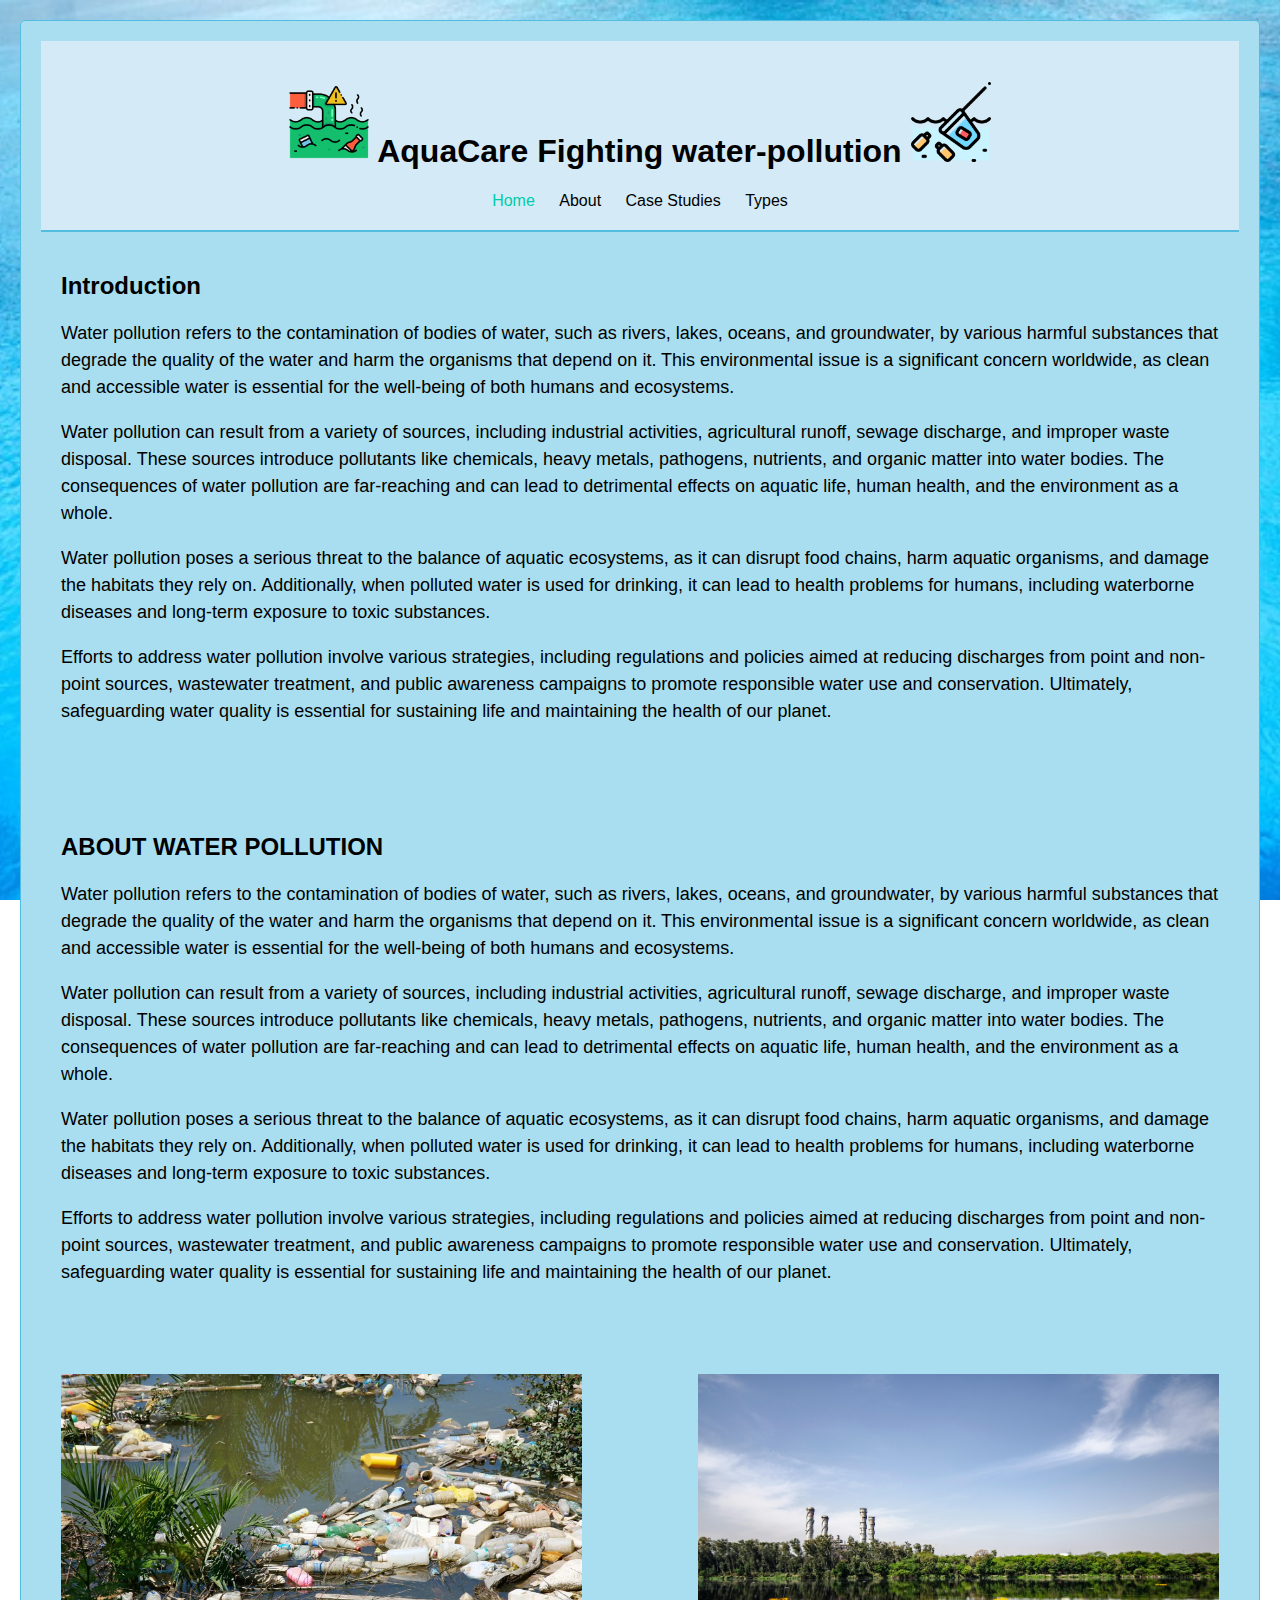
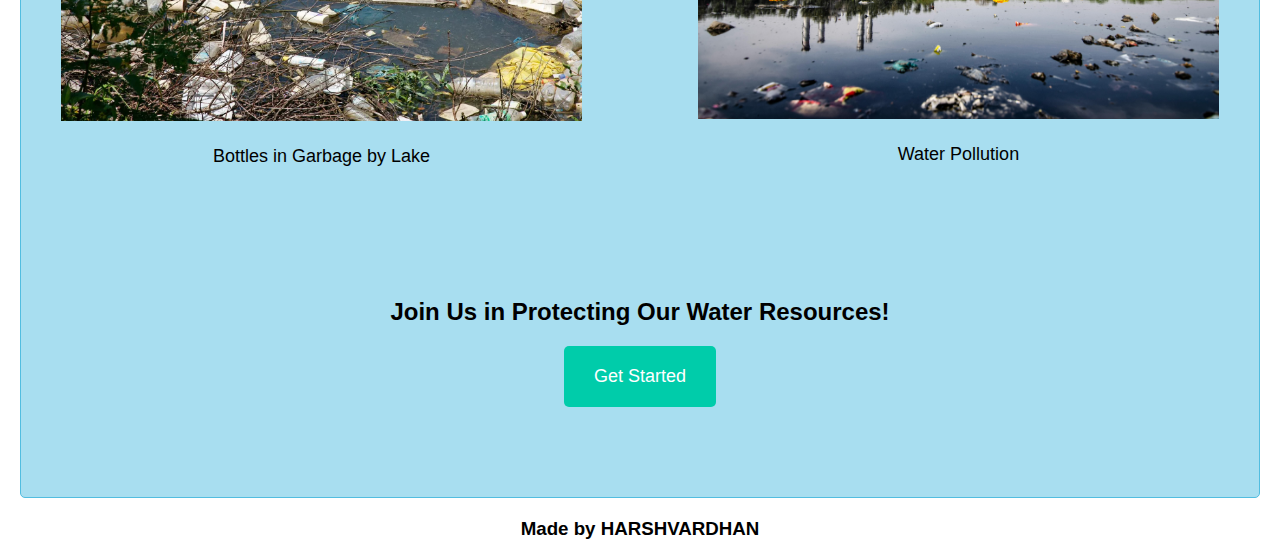
<file: index.html>
<!DOCTYPE html>
<html lang="en">
<head>
    <meta charset="UTF-8">
    <meta name="viewport" content="width=device-width, initial-scale=1.0">
    <link rel="stylesheet" href="index.css">
    <title>Welcome to Water Pollution Hub!</title>
</head>
<body>
    <div class="container">
        <header>
            <h1> <img src="icon1.png" alt="Water Pollution Icon" style="width: 80px; height: auto;"> AquaCare Fighting water-pollution <img src="icon2.png" alt="Water Pollution Icon" style="width: 80px; height: auto;"></h1>
            <nav>
                <ul>
                    <li><a href="index.html" class="active">Home</a></li>
                    <li><a href="about.html">About</a></li>
                    <li><a href="case.html">Case Studies</a></li>
                    <li><a href="types.html">Types</a></li>
                </ul>
            </nav>
        </header>
        <section id="intro">
            <h2><strong>Introduction</strong></h2>
            <p>Water pollution refers to the contamination of bodies of water, such as rivers, lakes, oceans, and groundwater, by various harmful substances that degrade the quality of the water and harm the organisms that depend on it. This environmental issue is a significant concern worldwide, as clean and accessible water is essential for the well-being of both humans and ecosystems.</p>
            <p>Water pollution can result from a variety of sources, including industrial activities, agricultural runoff, sewage discharge, and improper waste disposal. These sources introduce pollutants like chemicals, heavy metals, pathogens, nutrients, and organic matter into water bodies. The consequences of water pollution are far-reaching and can lead to detrimental effects on aquatic life, human health, and the environment as a whole.</p>
            <p>Water pollution poses a serious threat to the balance of aquatic ecosystems, as it can disrupt food chains, harm aquatic organisms, and damage the habitats they rely on. Additionally, when polluted water is used for drinking, it can lead to health problems for humans, including waterborne diseases and long-term exposure to toxic substances.</p>
            <p>Efforts to address water pollution involve various strategies, including regulations and policies aimed at reducing discharges from point and non-point sources, wastewater treatment, and public awareness campaigns to promote responsible water use and conservation. Ultimately, safeguarding water quality is essential for sustaining life and maintaining the health of our planet.</p>
        </section>


        <section id="about-water-pollution">
            <h2><strong>ABOUT WATER POLLUTION</strong></h2>
            <p>Water pollution refers to the contamination of bodies of water, such as rivers, lakes, oceans, and groundwater, by various harmful substances that degrade the quality of the water and harm the organisms that depend on it. This environmental issue is a significant concern worldwide, as clean and accessible water is essential for the well-being of both humans and ecosystems.</p>
            <p>Water pollution can result from a variety of sources, including industrial activities, agricultural runoff, sewage discharge, and improper waste disposal. These sources introduce pollutants like chemicals, heavy metals, pathogens, nutrients, and organic matter into water bodies. The consequences of water pollution are far-reaching and can lead to detrimental effects on aquatic life, human health, and the environment as a whole.</p>
            <p>Water pollution poses a serious threat to the balance of aquatic ecosystems, as it can disrupt food chains, harm aquatic organisms, and damage the habitats they rely on. Additionally, when polluted water is used for drinking, it can lead to health problems for humans, including waterborne diseases and long-term exposure to toxic substances.</p>
            <p>Efforts to address water pollution involve various strategies, including regulations and policies aimed at reducing discharges from point and non-point sources, wastewater treatment, and public awareness campaigns to promote responsible water use and conservation. Ultimately, safeguarding water quality is essential for sustaining life and maintaining the health of our planet.</p>
        </section>

        <section id="images">
            <div class="image-container">
                <img src="bottles-garbage-lake.webp" alt="Bottles in Garbage by Lake">
                <p>Bottles in Garbage by Lake</p>
            </div>
            <div class="image-container">
                <img src="wp.jpeg" alt="Water Pollution">
                <p>Water Pollution</p>
            </div>
        </section>

        <section id="call-to-action">
            <h2>Join Us in Protecting Our Water Resources!</h2>
            <div class="button"><a href="types.html" class="get-started-button">Get Started</a></div>
        </section>
    </div>
    <footer><h3>Made by HARSHVARDHAN</h3</footer>
</body>
</html>
</file>
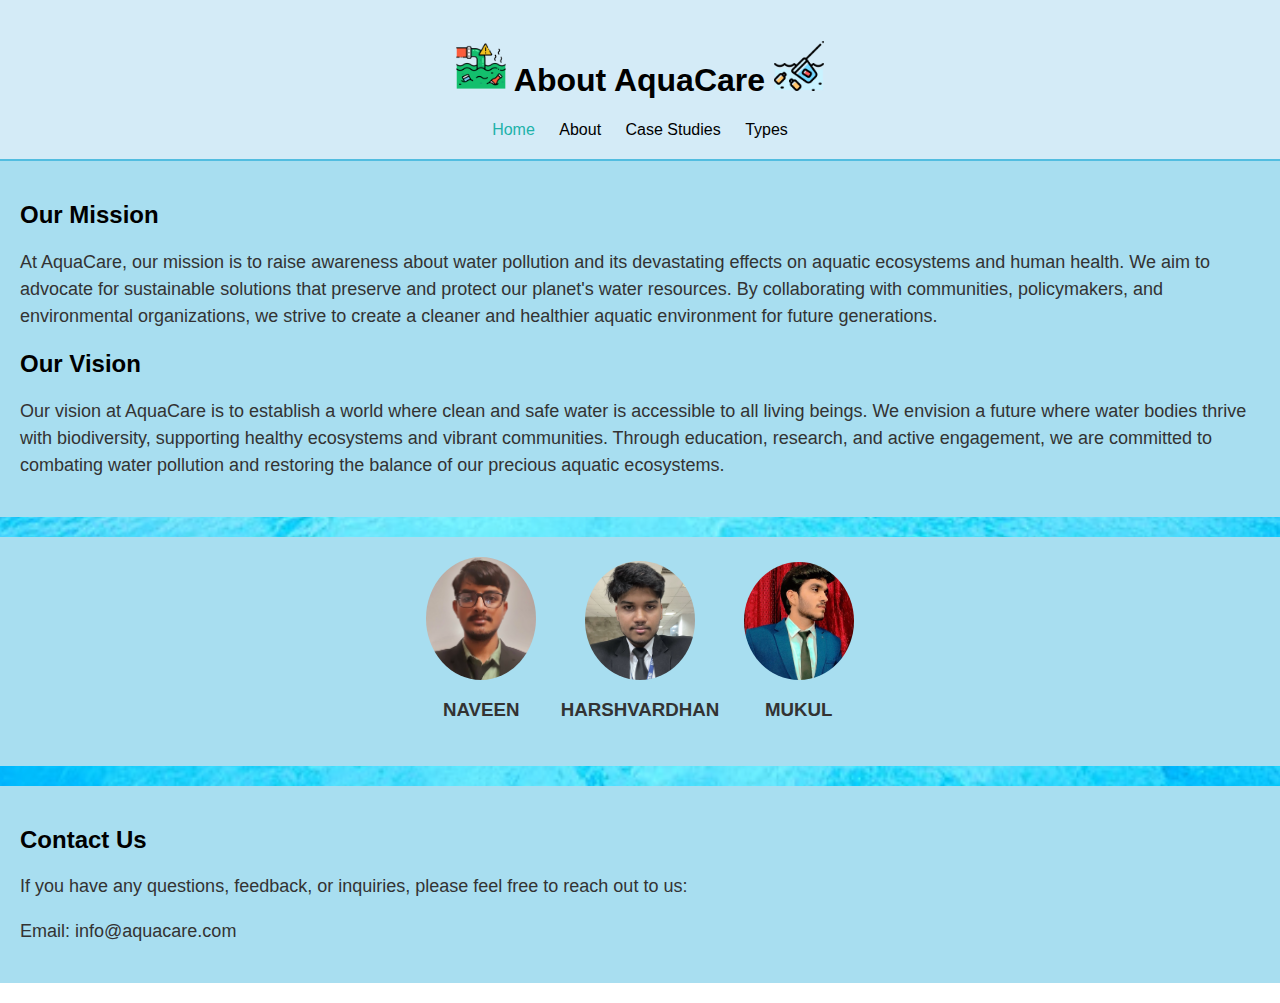
<file: about.html>
<!DOCTYPE html>
<html lang="en">

<head>
    <meta charset="UTF-8">
    <meta name="viewport" content="width=device-width, initial-scale=1.0">
    <title>About Water Pollution</title>
    <link rel="stylesheet" href="about.css">
</head>

<body>
    <header>
        <h1> 
            <img src="icon1.png" alt="Water Pollution Icon" width="50" height="50"> 
            About AquaCare 
            <img src="icon2.png" alt="Water Pollution Icon" width="50" height="50">
        </h1>
        <nav>
            <ul>
                <li><a href="index.html" class="active">Home</a></li>
                <li><a href="about.html">About</a></li>
                <li><a href="case.html">Case Studies</a></li>
                <li><a href="types.html">Types</a></li>
            </ul>
        </nav>
    </header>

    <section id="mission-vision">
        <h2>Our Mission</h2>
        <p>At AquaCare, our mission is to raise awareness about water pollution and its devastating effects on aquatic ecosystems and human health. We aim to advocate for sustainable solutions that preserve and protect our planet's water resources. By collaborating with communities, policymakers, and environmental organizations, we strive to create a cleaner and healthier aquatic environment for future generations.</p>

        <h2>Our Vision</h2>
        <p>Our vision at AquaCare is to establish a world where clean and safe water is accessible to all living beings. We envision a future where water bodies thrive with biodiversity, supporting healthy ecosystems and vibrant communities. Through education, research, and active engagement, we are committed to combating water pollution and restoring the balance of our precious aquatic ecosystems.</p>
    </section>

    <div id="team">
        <div class="team-member">
            <img src="nav.jpg" alt="Nav's Picture">
            <h3>NAVEEN</h3>
        </div>
        <div class="team-member">
            <img src="har.jpg" alt="Har's Picture">
            <h3>HARSHVARDHAN</h3>
        </div>
        <div class="team-member">
            <img src="muk.jpg" alt="Muk's Picture">
            <h3>MUKUL</h3>
        </div>
    </div>

    <!-- Add more team members here -->

    <section id="contact-info">
        <h2>Contact Us</h2>
        <p>If you have any questions, feedback, or inquiries, please feel free to reach out to us:</p>
        <p>Email: info@aquacare.com</p>
    </section>
</body>

</html>
</file>
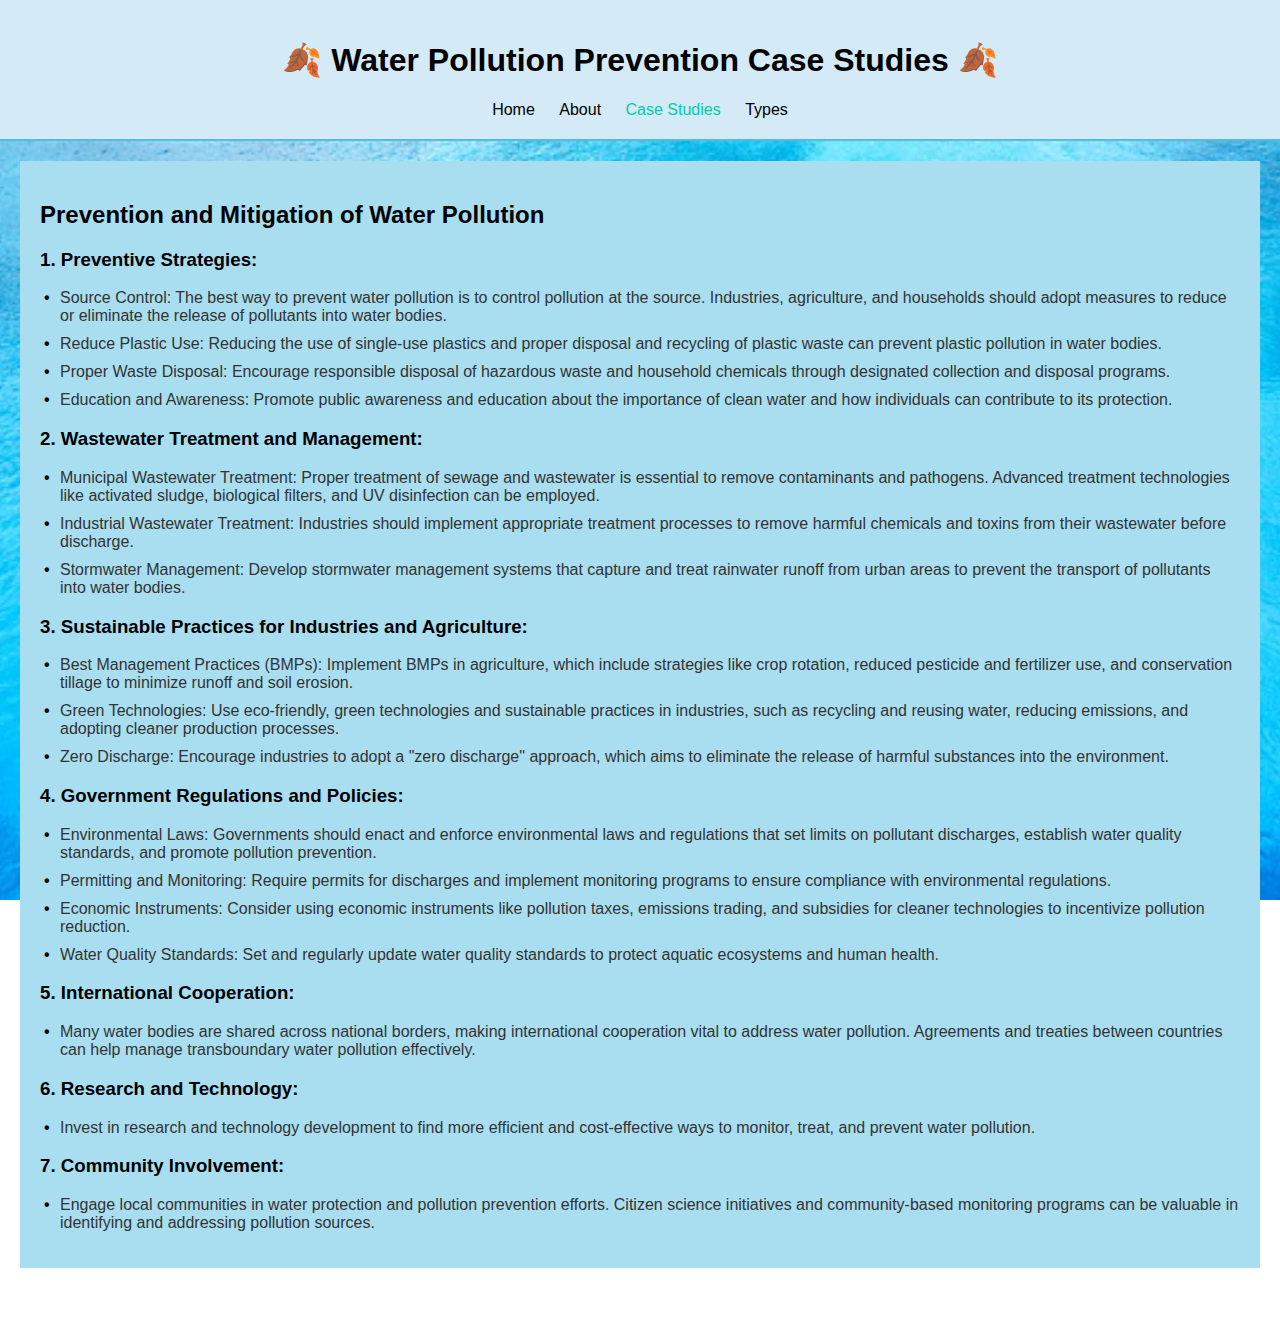
<file: case.html>
<!DOCTYPE html>
<html lang="en">
<head>
    <meta charset="UTF-8">
    <meta name="viewport" content="width=device-width, initial-scale=1.0">
    <title>Case Studies - Water Pollution Prevention</title>
    <link rel="stylesheet" href="case.css">
</head>
<body>
    <header>
        <h1><span class="symbol">&#127810;</span> Water Pollution Prevention Case Studies <span class="symbol">&#127810;</span></h1>
        <nav>
            <ul>
                <li><a href="index.html">Home</a></li>
                <li><a href="about.html">About</a></li>
                <li><a href="case.html" class="active">Case Studies</a></li>
                <li><a href="types.html">Types</a></li>
                
            </ul>
        </nav>
    </header>
    <section class="section water-pollution">
        <div class="content">
            <h2>Prevention and Mitigation of Water Pollution</h2>
            <div class="strategy">
                <h3>1. Preventive Strategies:</h3>
                <ul>
                    <li>Source Control: The best way to prevent water pollution is to control pollution at the source. Industries, agriculture, and households should adopt measures to reduce or eliminate the release of pollutants into water bodies.</li>
                    <li>Reduce Plastic Use: Reducing the use of single-use plastics and proper disposal and recycling of plastic waste can prevent plastic pollution in water bodies.</li>
                    <li>Proper Waste Disposal: Encourage responsible disposal of hazardous waste and household chemicals through designated collection and disposal programs.</li>
                    <li>Education and Awareness: Promote public awareness and education about the importance of clean water and how individuals can contribute to its protection.</li>
                </ul>
            </div>
            <div class="strategy">
                <h3>2. Wastewater Treatment and Management:</h3>
                <ul>
                    <li>Municipal Wastewater Treatment: Proper treatment of sewage and wastewater is essential to remove contaminants and pathogens. Advanced treatment technologies like activated sludge, biological filters, and UV disinfection can be employed.</li>
                    <li>Industrial Wastewater Treatment: Industries should implement appropriate treatment processes to remove harmful chemicals and toxins from their wastewater before discharge.</li>
                    <li>Stormwater Management: Develop stormwater management systems that capture and treat rainwater runoff from urban areas to prevent the transport of pollutants into water bodies.</li>
                </ul>
            </div>
            <div class="strategy">
                <h3>3. Sustainable Practices for Industries and Agriculture:</h3>
                <ul>
                    <li>Best Management Practices (BMPs): Implement BMPs in agriculture, which include strategies like crop rotation, reduced pesticide and fertilizer use, and conservation tillage to minimize runoff and soil erosion.</li>
                    <li>Green Technologies: Use eco-friendly, green technologies and sustainable practices in industries, such as recycling and reusing water, reducing emissions, and adopting cleaner production processes.</li>
                    <li>Zero Discharge: Encourage industries to adopt a "zero discharge" approach, which aims to eliminate the release of harmful substances into the environment.</li>
                </ul>
            </div>
            <div class="strategy">
                <h3>4. Government Regulations and Policies:</h3>
                <ul>
                    <li>Environmental Laws: Governments should enact and enforce environmental laws and regulations that set limits on pollutant discharges, establish water quality standards, and promote pollution prevention.</li>
                    <li>Permitting and Monitoring: Require permits for discharges and implement monitoring programs to ensure compliance with environmental regulations.</li>
                    <li>Economic Instruments: Consider using economic instruments like pollution taxes, emissions trading, and subsidies for cleaner technologies to incentivize pollution reduction.</li>
                    <li>Water Quality Standards: Set and regularly update water quality standards to protect aquatic ecosystems and human health.</li>
                </ul>
            </div>
            <div class="strategy">
                <h3>5. International Cooperation:</h3>
                <ul>
                    <li>Many water bodies are shared across national borders, making international cooperation vital to address water pollution. Agreements and treaties between countries can help manage transboundary water pollution effectively.</li>
                </ul>
            </div>
            <div class="strategy">
                <h3>6. Research and Technology:</h3>
                <ul>
                    <li>Invest in research and technology development to find more efficient and cost-effective ways to monitor, treat, and prevent water pollution.</li>
                </ul>
            </div>
            <div class="strategy">
                <h3>7. Community Involvement:</h3>
                <ul>
                    <li>Engage local communities in water protection and pollution prevention efforts. Citizen science initiatives and community-based monitoring programs can be valuable in identifying and addressing pollution sources.</li>
                </ul>
            </div>
        </div>
    </section>

</body>
</html>
</file>
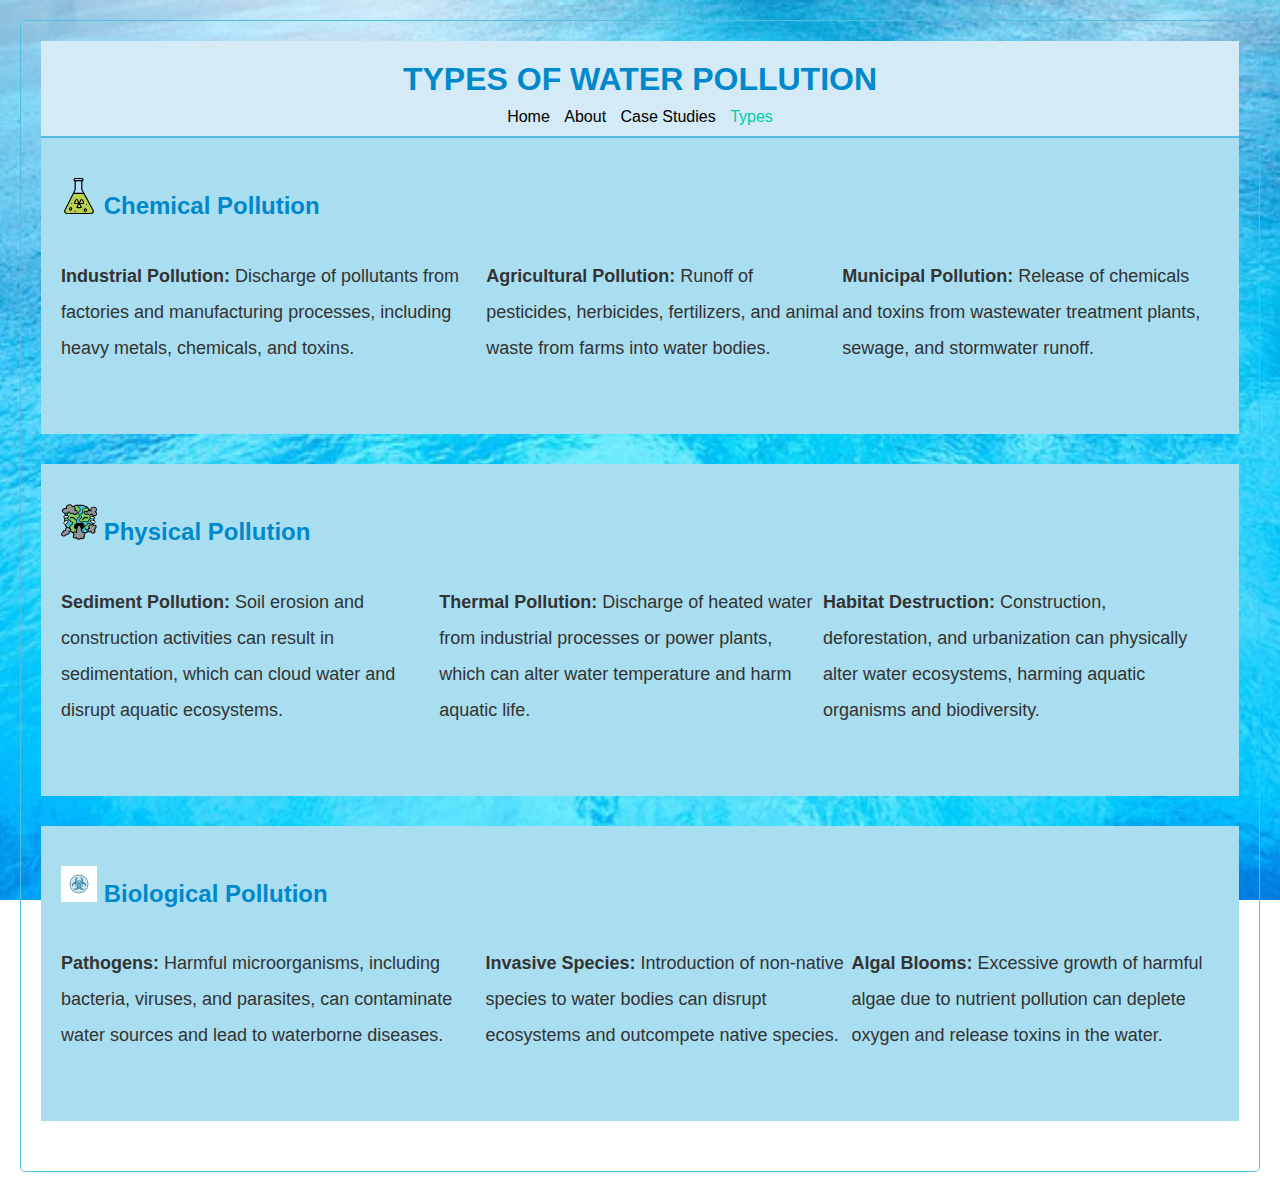
<file: types.html>
<!DOCTYPE html>
<html lang="en">
<head>
    <meta charset="UTF-8">
    <meta name="viewport" content="width=device-width, initial-scale=1.0">
    <title>TYPES OF WATER POLLUTION</title>
    <link rel="stylesheet" href="types.css">
</head>
<body>

<div class="container">
    <header>
        <h1>TYPES OF WATER POLLUTION</h1>
        <nav>
            <ul>
                <li><a href="index.html">Home</a></li>
                <li><a href="about.html">About</a></li>
                <li><a href="case.html">Case Studies</a></li>
                <li><a href="types.html" class="active">Types</a></li>
            </ul>
        </nav>
    </header>
    
    <section class="section">
        <h2><img src="chem pol.webp" alt="Chemical Pollution Icon" class="icon" style="width: 36px; height: 36px;"> Chemical Pollution</h2>
        <div class="type">
            <p>
                <strong>Industrial Pollution:</strong> Discharge of pollutants from factories and manufacturing processes, including heavy metals, chemicals, and toxins.
            </p>
            <p>
                <strong>Agricultural Pollution:</strong> Runoff of pesticides, herbicides, fertilizers, and animal waste from farms into water bodies.
            </p>
            <p>
                <strong>Municipal Pollution:</strong> Release of chemicals and toxins from wastewater treatment plants, sewage, and stormwater runoff.
            </p>
        </div>
    </section>

    <section class="section">
        <h2><img src="phy pol.png" alt="Physical Pollution Icon" class="icon" style="width: 36px; height: 36px;"> Physical Pollution</h2>
        <div class="type">
            <p>
                <strong>Sediment Pollution:</strong> Soil erosion and construction activities can result in sedimentation, which can cloud water and disrupt aquatic ecosystems.
            </p>
            <p>
                <strong>Thermal Pollution:</strong> Discharge of heated water from industrial processes or power plants, which can alter water temperature and harm aquatic life.
            </p>
            <p>
                <strong>Habitat Destruction:</strong> Construction, deforestation, and urbanization can physically alter water ecosystems, harming aquatic organisms and biodiversity.
            </p>
        </div>
    </section>

    <section class="section">
        <h2><img src="bio pol.jpeg" alt="Biological Pollution Icon" class="icon" style="width: 36px; height: 36px;"> Biological Pollution</h2>
        <div class="type">
            <p>
                <strong>Pathogens:</strong> Harmful microorganisms, including bacteria, viruses, and parasites, can contaminate water sources and lead to waterborne diseases.
            </p>
            <p>
                <strong>Invasive Species:</strong> Introduction of non-native species to water bodies can disrupt ecosystems and outcompete native species.
            </p>
            <p>
                <strong>Algal Blooms:</strong> Excessive growth of harmful algae due to nutrient pollution can deplete oxygen and release toxins in the water.
            </p>
        </div>
    </section>
</div>
</body>
</html>
</file>
<file: index.css>
/* home.css */

body {
    font-family: Arial, sans-serif;
    margin: 0;
    padding: 0;
    background-image: url('bg img.jpeg'); /* Set the background image */
    background-size: cover; /* Cover the entire background */
    background-position: center; /* Center the background image */
    background-attachment: fixed; /* Keep the background image fixed while scrolling */
    color: #333; /* Dark gray text color */
}

h1, h2 {
    font-family: 'Segoe UI', Tahoma, Geneva, Verdana, sans-serif;
    color: hsl(200, 100%, 40%); /* Teal headings */
}

p {
    font-size: 18px;
    line-height: 1.5; /* Adjust line-height for better readability */
}

.primary-button, .secondary-button, .get-started-button {
    padding: 15px 25px; /* Increase button padding for better click target */
    border: none;
    border-radius: 5px;
    cursor: pointer;
    transition: background-color 0.3s ease;
    color: #fff;
    font-size: 16px;
}

#call-to-action {
    color: #fff;
    text-align: center;
    padding: 40px 20px;
}

/* Center the "Join Us" line */
#call-to-action h2 {
    margin-bottom: 20px;
}

.primary-button {
    background-color: hsl(170, 100%, 40%); /* Sea green button background */
}

.primary-button:hover {
    background-color: hsl(170, 100%, 30%); /* Darker sea green on hover */
}

.secondary-button {
    background-color: hsl(210, 100%, 50%); /* Light blue button background */
}

.secondary-button:hover {
    background-color: hsl(210, 100%, 40%); /* Darker light blue on hover */
}

.get-started-button {
    background-color: hsl(170, 100%, 40%); /* Sea green button background */
    color: #fff; /* White button text */
    padding: 20px 30px;
    border: none;
    border-radius: 5px;
    cursor: pointer;
    font-size: 18px;
    text-align: center;
    text-decoration: none;
    display: block; /* Change display to block to occupy full width */
    width: fit-content; /* Set width to fit the content */
    margin: auto; /* Center the button horizontally */
    transition: background-color 0.3s ease;
}

.get-started-button:hover {
    background-color: hsl(170, 100%, 30%); /* Darker sea green on hover */
}

.link {
    color: hsl(210, 100%, 50%); /* Light blue links */
    text-decoration: none;
    transition: color 0.3s ease;
}

.link:hover {
    color: hsl(210, 100%, 40%); /* Darker light blue on hover */
}

.container {
    padding: 20px;
    margin: 20px;
    border: 1px solid hsl(195, 70%, 60%); /* Light aqua border for sections */
    border-radius: 5px; /* Add subtle rounded corners for sections */
}

header {
    background-color: hsl(200, 70%, 90%); /* Lighter aqua for header */
    padding: 20px;
    text-align: center;
    border-bottom: 2px solid hsl(195, 70%, 60%); /* Light aqua border for header */
}

nav ul {
    list-style-type: none;
    margin: 0;
    padding: 0;
    text-align: center;
}

nav ul li {
    display: inline-block;
    margin-right: 20px;
}

nav ul li:last-child {
    margin-right: 0;
}

nav ul li a {
    text-decoration: none;
    color: black;
}

nav ul li a.active {
    color: hsl(170, 100%, 40%); /* Sea green for active page link */
}

section {
    padding: 20px;
    margin-bottom: 30px;
}

/* Image styling */
#images {
    display: flex;
    justify-content: space-between;
    margin-bottom: 30px;
}

.image-container {
    text-align: center;
    width: 45%;
}

.image-container img {
    width: 100%;
    max-width: 100%;
    height: auto;
}

/* Block behind "Water Pollution Hub" */
.container {
    border: 1px solid hsl(195, 70%, 60%); /* Light aqua border for sections */
    border-radius: 5px; /* Add subtle rounded corners for sections */
}

/* Text color */
body, h1, h2, p {
    color: #000; /* Black text */
}

/* Resize images */
#icon1,
#icon2 {
    width: 80px; /* Set width to 80px */
    height: auto; /* Maintain aspect ratio */
}

.container {
    background-color: hsl(195, 70%, 80%);
    padding: 20px; /* Add padding as needed */
}
/* Other CSS styles */

footer {
    text-align: center; /* Center-align the content */
    margin-top: 20px; /* Add some space between the last section and the footer */
}
</file>
<file: about.css>
/* about_water_pollution.css */

body {
    font-family: Arial, sans-serif;
    margin: 0;
    padding: 0;
    background-image: url('bg img.jpeg'), linear-gradient(to bottom, hsl(195, 70%, 80%), hsl(195, 70%, 80%)); /* Set the background image and color */
    background-size: cover; /* Cover the entire background */
    background-position: center; /* Center the background image */
    background-attachment: fixed; /* Keep the background image fixed while scrolling */
    color: #333; /* Dark gray text color */
}

h1, h2 {
    font-family: 'Segoe UI', Tahoma, Geneva, Verdana, sans-serif;
    color: #000; /* Black headings */
}

p {
    font-size: 18px;
    line-height: 1.5; /* Adjust line-height for better readability */
}

.primary-button, .secondary-button, .get-started-button {
    padding: 15px 25px; /* Increase button padding for better click target */
    border: none;
    border-radius: 5px;
    cursor: pointer;
    transition: background-color 0.3s ease;
    color: #fff;
    font-size: 16px;
}

#call-to-action {
    color: #fff;
    text-align: center;
    padding: 40px 20px;
}

/* Center the "Join Us" line */
#call-to-action h2 {
    margin-bottom: 20px;
}

.primary-button {
    background-color: #4682B4; /* Steel blue button background */
}

.primary-button:hover {
    background-color: #4169E1; /* Darker steel blue on hover */
}

.secondary-button {
    background-color: #20B2AA; /* Light sea green button background */
}

.secondary-button:hover {
    background-color: #008B8B; /* Darker light sea green on hover */
}

.get-started-button {
    background-color: #4682B4; /* Steel blue button background */
    color: #fff; /* White button text */
    padding: 20px 30px;
    border: none;
    border-radius: 5px;
    cursor: pointer;
    font-size: 18px;
    text-align: center;
    text-decoration: none;
    display: block; /* Change display to block to occupy full width */
    width: fit-content; /* Set width to fit the content */
    margin: auto; /* Center the button horizontally */
    transition: background-color 0.3s ease;
}

.get-started-button:hover {
    background-color: #4169E1; /* Darker steel blue on hover */
}

.link {
    color: #20B2AA; /* Light sea green links */
    text-decoration: none;
    transition: color 0.3s ease;
}

.link:hover {
    color: #008B8B; /* Darker sea green on hover */
}

.container {
    padding: 20px;
    margin: 20px;
    border: 1px solid #4682B4; /* Steel blue border for sections */
    border-radius: 5px; /* Add subtle rounded corners for sections */
    background-color: hsl(195, 70%, 80%); /* Set the background color */
}

header {
    background-color: hsl(200, 70%, 90%); /* Lighter aqua for header */
    padding: 20px;
    text-align: center;
    border-bottom: 2px solid hsl(195, 70%, 60%); /* Light aqua border for header */
}

nav ul {
    list-style-type: none;
    margin: 0;
    padding: 0;
    text-align: center;
}

nav ul li {
    display: inline-block;
    margin-right: 20px;
}

nav ul li:last-child {
    margin-right: 0;
}

nav ul li a {
    text-decoration: none;
    color: black;
}

nav ul li a.active {
    color: #20B2AA; /* Light sea green for active page link */
}

section {
    padding: 20px;
    margin-bottom: 30px;
}

/* Image styling */
#images {
    display: flex;
    justify-content: space-between;
    margin-bottom: 30px;
}

.image-container {
    text-align: center;
    width: 45%;
}

.image-container img {
    width: 100%;
    max-width: 100%;
    height: auto;
}

#team {
    text-align: center; /* Center align the content */
}

.team-member {
    display: inline-block; /* Display team members inline */
    text-align: center;
    margin: 0 10px 20px; /* Add margin around each team member */
}

.team-member img {
    width: 110px; /* Set a fixed width for all images */
    height: auto;
    border-radius: 100%;
    margin-bottom: 10px;
}

.team-member h3 {
    margin: 5px 0;
}
/* about_water_pollution.css */

/* Existing styles */

/* Add background color behind "Our Mission" */
#mission-vision {
    background-color: hsl(195, 70%, 80%);
    padding: 20px; /* Add padding as needed */
    margin-bottom: 20px; /* Add margin to separate sections */
}

/* Add background color behind "Our Vision" */
#team {
    background-color: hsl(195, 70%, 80%);
    padding: 20px; /* Add padding as needed */
    margin-bottom: 20px; /* Add margin to separate sections */
}
#contact-info{
    background-color: hsl(195, 70%, 80%);
    padding: 20px; /* Add padding as needed */
    margin-bottom: 20px; /* Add margin to separate sections */
}

/* Existing styles */

footer {
    text-align: center; /* Center-align the content */
    margin-top: 20px; /* Add some space between the last section and the footer */
    
}
</file>
<file: case.css>
body {
    font-family: Arial, sans-serif;
    margin: 0;
    padding: 0;
    background-image: url('bg img.jpeg'); /* Set the background image */
    background-size: cover; /* Cover the entire background */
    background-position: center; /* Center the background image */
    background-attachment: fixed; /* Keep the background image fixed while scrolling */
    color: #333; /* Dark gray text color */
}

h1, h2, h3 {
    color: #000; /* Black headings */
}

p {
    font-size: 18px;
    line-height: 1.5; /* Adjust line-height for better readability */
    color: #000; /* Black text */
}

.primary-button, .secondary-button, .get-started-button {
    padding: 15px 25px; /* Increase button padding for better click target */
    border: none;
    border-radius: 5px;
    cursor: pointer;
    transition: background-color 0.3s ease;
    color: #fff;
    font-size: 16px;
}

#call-to-action {
    color: #fff;
    text-align: center;
    padding: 40px 20px;
}

/* Center the "Join Us" line */
#call-to-action h2 {
    margin-bottom: 20px;
}

.primary-button {
    background-color: hsl(170, 100%, 40%); /* Sea green button background */
}

.primary-button:hover {
    background-color: hsl(170, 100%, 30%); /* Darker sea green on hover */
}

.secondary-button {
    background-color: hsl(210, 100%, 50%); /* Light blue button background */
}

.secondary-button:hover {
    background-color: hsl(210, 100%, 40%); /* Darker light blue on hover */
}

.get-started-button {
    background-color: hsl(170, 100%, 40%); /* Sea green button background */
    color: #fff; /* White button text */
    padding: 20px 30px;
    border: none;
    border-radius: 5px;
    cursor: pointer;
    font-size: 18px;
    text-align: center;
    text-decoration: none;
    display: block; /* Change display to block to occupy full width */
    width: fit-content; /* Set width to fit the content */
    margin: auto; /* Center the button horizontally */
    transition: background-color 0.3s ease;
}

.get-started-button:hover {
    background-color: hsl(170, 100%, 30%); /* Darker sea green on hover */
}

.link {
    color: hsl(210, 100%, 50%); /* Light blue links */
    text-decoration: none;
    transition: color 0.3s ease;
}

.link:hover {
    color: hsl(210, 100%, 40%); /* Darker light blue on hover */
}

.container {
    padding: 20px;
    margin: 20px;
    border: 1px solid hsl(195, 70%, 60%); /* Light aqua border for sections */
    border-radius: 5px; /* Add subtle rounded corners for sections */
}

header {
    background-color: hsl(200, 70%, 90%); /* Lighter aqua for header */
    padding: 20px;
    text-align: center;
    border-bottom: 2px solid hsl(195, 70%, 60%); /* Light aqua border for header */
}

nav ul {
    list-style-type: none;
    margin: 0;
    padding: 0;
    text-align: center;
}

nav ul li {
    display: inline-block;
    margin-right: 20px;
}

nav ul li:last-child {
    margin-right: 0;
}

nav ul li a {
    text-decoration: none;
    color: black;
}

nav ul li a.active {
    color: hsl(170, 100%, 40%); /* Sea green for active page link */
}

section {
    padding: 20px;
    margin-bottom: 30px;
}

/* Image styling */
#images {
    display: flex;
    justify-content: space-between;
    margin-bottom: 30px;
}

.image-container {
    text-align: center;
    width: 45%;
}

.image-container img {
    width: 100%;
    max-width: 100%;
    height: auto;
}

/* Additional styles for text content */
.section.water-pollution .strategy h3 {
    color: #000; /* Black headings */
}

.strategy ul {
    list-style-type: none;
    padding-left: 20px;
}

.strategy ul li {
    margin-bottom: 10px;
}

.strategy ul li:before {
    content: "\2022";
    color: #000; /* Black bullet point */
    font-weight: bold;
    display: inline-block;
    width: 1em;
    margin-left: -1em;
}

@media (max-width: 768px) {
    .section .content {
        padding: 0 20px;
    }
}
.content {
    background-color: hsl(195, 70%, 80%);
    padding: 20px; /* Add padding as needed */
}
footer {
    text-align: center; /* Center-align the content */
    margin-top: 20px; /* Add some space between the last section and the footer */
}
</file>
<file: types.css>
/* types.css */

body {
    font-family: Arial, sans-serif;
    margin: 0;
    padding: 0;
    background-image: url('bg img.jpeg'); /* Set the background image */
    background-size: cover; /* Cover the entire background */
    background-position: center; /* Center the background image */
    background-attachment: fixed; /* Keep the background image fixed while scrolling */
    color: #333; /* Dark gray text color **/
}

h1, h2 {
    font-family: 'Segoe UI', Tahoma, Geneva, Verdana, sans-serif;
    color: hsl(200, 100%, 40%); /* Teal headings */
}

p {
    font-size: 18px;
    line-height: 2;
}

.primary-button, .secondary-button {
    padding: 10px 20px;
    border: none;
    border-radius: 5px;
    cursor: pointer;
    transition: background-color 0.3s ease;
    color: #fff;
    font-size: 16px;
}

.primary-button {
    background-color: hsl(170, 100%, 40%); /* Sea green button background */
}

.primary-button:hover {
    background-color: hsl(170, 100%, 30%); /* Darker sea green on hover */
}

.secondary-button {
    background-color: hsl(210, 100%, 50%); /* Light blue button background */
}

.secondary-button:hover {
    background-color: hsl(210, 100%, 40%); /* Darker light blue on hover */
}

.link {
    color: hsl(210, 100%, 50%); /* Light blue links */
    text-decoration: none;
    transition: color 0.3s ease;
}

.link:hover {
    color: hsl(210, 100%, 40%); /* Darker light blue on hover */
}

.container {
    padding: 20px;
    margin: 20px;
    border: 1px solid hsl(195, 70%, 60%); /* Light aqua border for sections */
    border-radius: 5px; /* Add subtle rounded corners for sections */
}

header {
    background-color: hsl(200, 70%, 90%); /* Lighter aqua for header */
    padding: 10px;
    text-align: center;
    border-bottom: 2px solid hsl(195, 70%, 60%); /* Light aqua border for header */
}

header h1 {
    margin: 10px;
}

nav ul {
    list-style-type: none;
    margin: 0;
    padding: 0;
    text-align: center;
}

nav ul li {
    display: inline;
    margin-right: 10px;
}

nav ul li:last-child {
    margin-right: 0;
}

nav ul li a {
    text-decoration: none;
    color: black;
}

nav ul li a.active {
    color: hsl(170, 100%, 40%); /* Sea green for active page link */
}

.section {
    padding: 20px;
    margin-bottom: 30px;
    background-color: hsl(195, 70%, 80%); /* Light aqua background */
}

.energy-img {
    width: 100%;
    max-width: 100px; /* Control size of images */
    height: auto;
    display: block;
    margin: 10px auto; /* Center images horizontally */
}

.type {
    display: flex;
    align-items: center;
    margin-bottom: 30px;
}

.type-description {
    flex: 1;
    padding: 20px;
}

.type img {
    flex: 100px; /* Prevents resizing beyond specified width */
    margin-right: 20px;
}

@media (max-width: 100px) {
    .type {
        flex-direction: row;
    }
}
</file>
